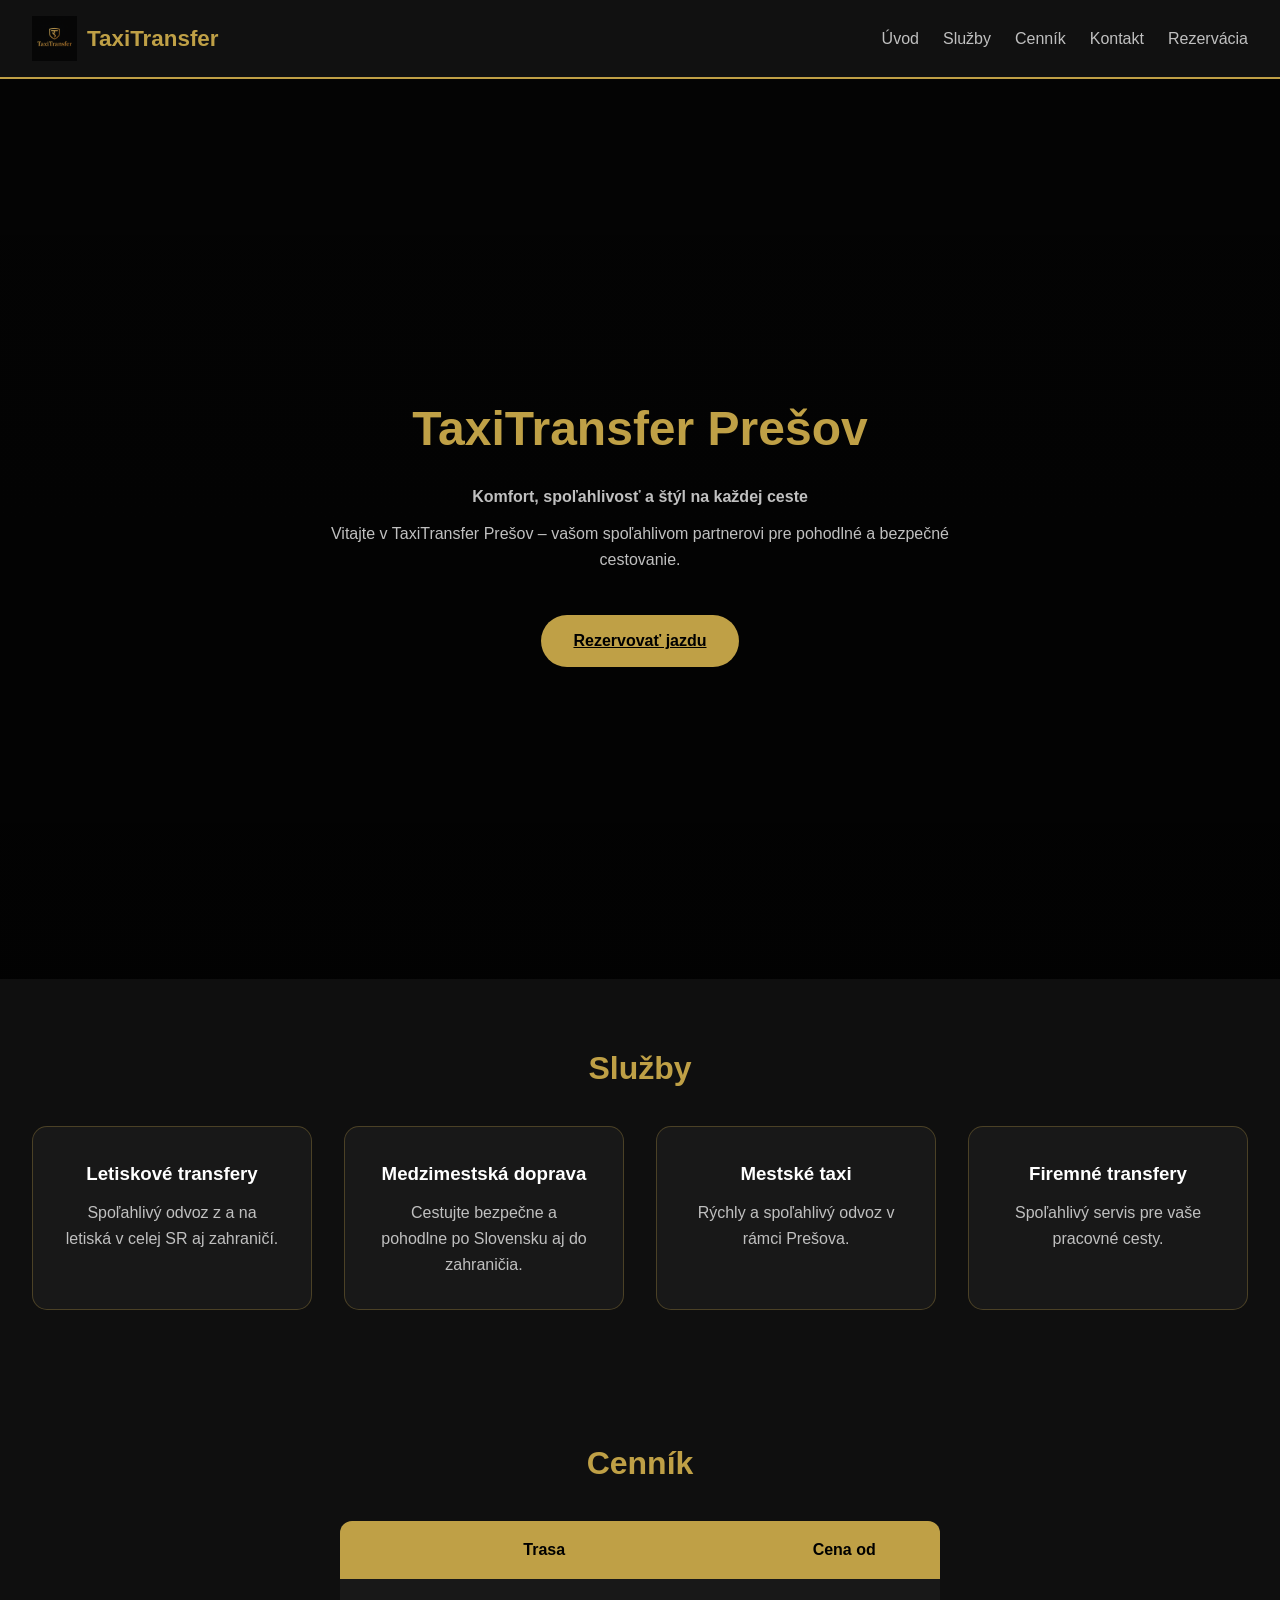
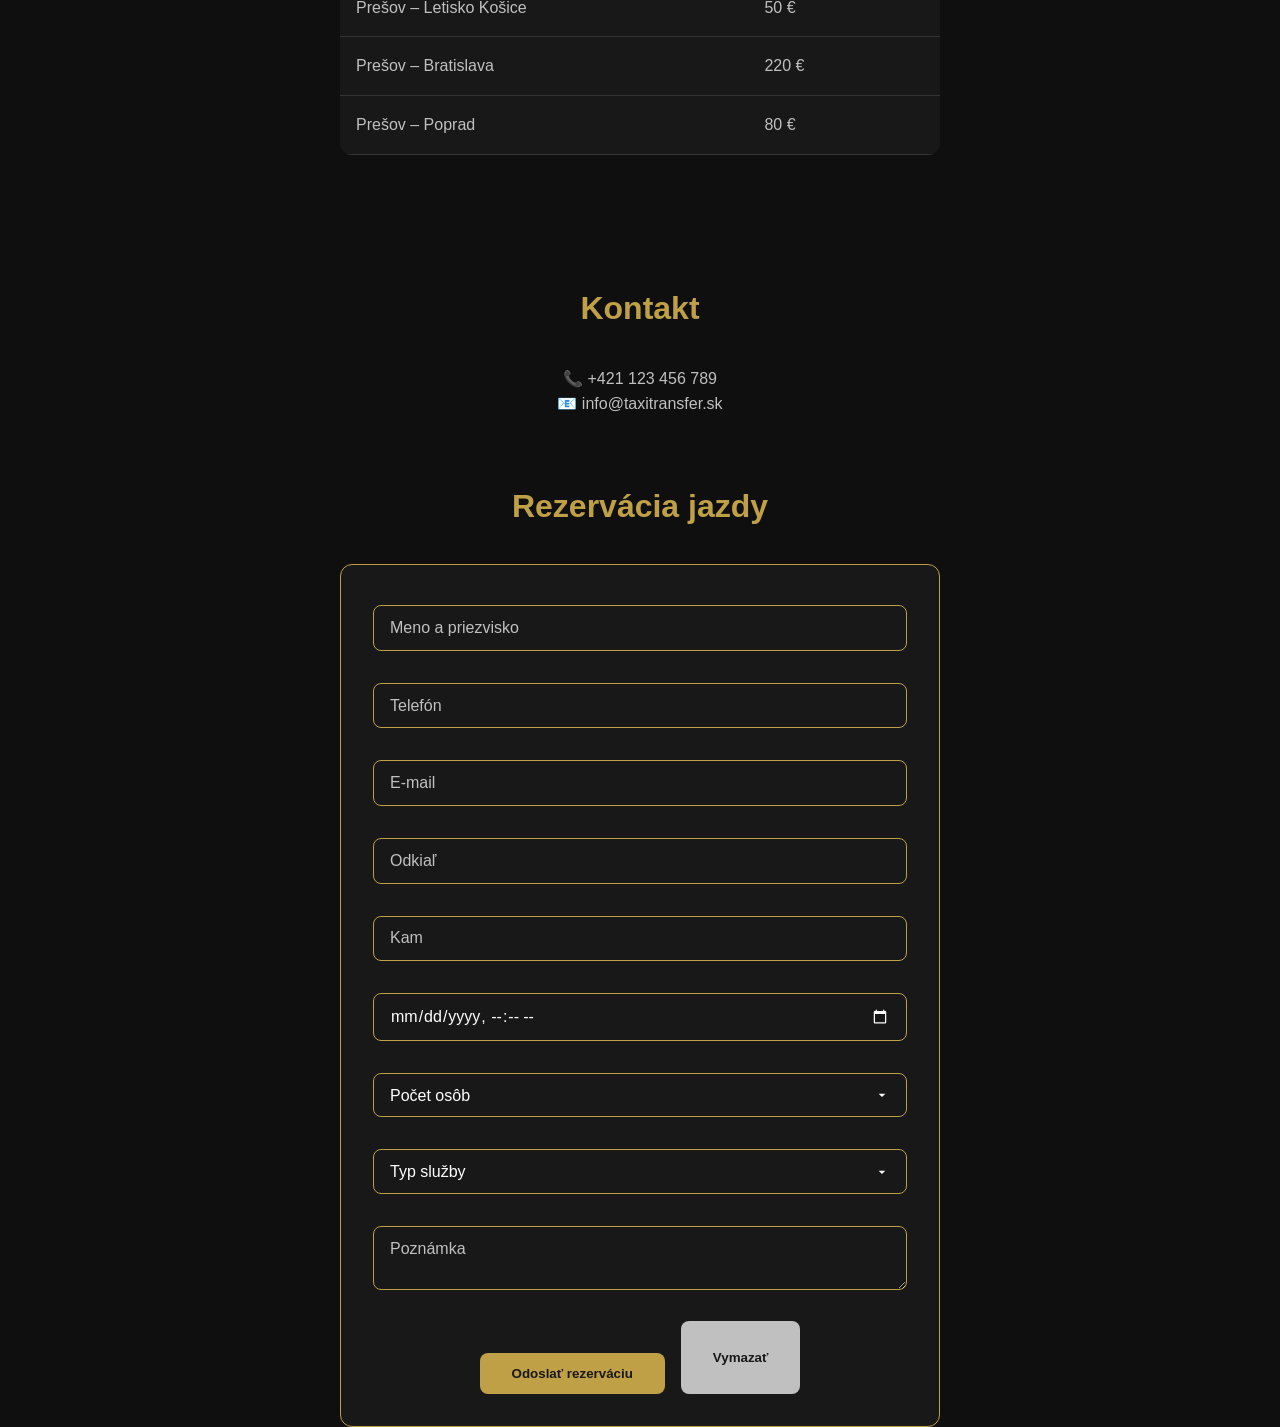
<file: index.html>
<!DOCTYPE html>
<html lang="sk">
<head>
<meta charset="UTF-8">
    <meta name="viewport" content="width=device-width, initial-scale=1.0">
    <title>TaxiTransfer Prešov</title>
    <link rel="stylesheet" href="style.css" />
    
</head>

<body>

<header class="main-header">
<div class="logo-container">
<img src="992D6285-4A4B-4961-A567-D3881BAECD4A.PNG" alt="TaxiTransfer Logo" class="logo logo-anim">
<span class="brand-name">TaxiTransfer</span>
</div>

<nav class="navbar">
<a href="#uvod" class="navbar-link">Úvod</a>
<a href="#sluzby" class="navbar-link">Služby</a>
<a href="#cennik" class="navbar-link">Cenník</a>
<a href="#kontakt" class="navbar-link">Kontakt</a>
<a href="#rezervacia" class="navbar-link">Rezervácia</a>
</nav>

<div class="menu-toggle" id="menu-toggle">
<span></span>
<span></span>
<span></span>
</div>
</header>

<div class="menu-overlay" id="menu-overlay"></div>

<!-- HERO / ÚVOD -->
<section id="uvod" class="hero">
<div class="hero-content">
<h1>TaxiTransfer Prešov</h1>
<p><strong>Komfort, spoľahlivosť a štýl na každej ceste</strong></p>
<p>Vitajte v TaxiTransfer Prešov – vašom spoľahlivom partnerovi pre pohodlné a bezpečné cestovanie.</p>
<a href="#rezervacia" class="btn-gold">Rezervovať jazdu</a>
</div>
</section>

<!-- SLUŽBY -->
<section id="sluzby" class="services">
<h2 class="section-title">Služby</h2>

<div class="service-cards">

<div class="service-card">
<i class="fas fa-plane fa-2x"></i>
<h3>Letiskové transfery</h3>
<p>Spoľahlivý odvoz z a na letiská v celej SR aj zahraničí.</p>
</div>

<div class="service-card">
<i class="fas fa-route fa-2x"></i>
<h3>Medzimestská doprava</h3>
<p>Cestujte bezpečne a pohodlne po Slovensku aj do zahraničia.</p>
</div>

<div class="service-card">
<i class="fas fa-city fa-2x"></i>
<h3>Mestské taxi</h3>
<p>Rýchly a spoľahlivý odvoz v rámci Prešova.</p>
</div>

<div class="service-card">
<i class="fas fa-briefcase fa-2x"></i>
<h3>Firemné transfery</h3>
<p>Spoľahlivý servis pre vaše pracovné cesty.</p>
</div>

</div>
</section>

<!-- CENNÍK -->
<section id="cennik" class="services">
<h2 class="section-title">Cenník</h2>

<table class="price-table">
<tr><th>Trasa</th><th>Cena od</th></tr>
<tr><td>Prešov – Letisko Košice</td><td>50 €</td></tr>
<tr><td>Prešov – Bratislava</td><td>220 €</td></tr>
<tr><td>Prešov – Poprad</td><td>80 €</td></tr>
</table>

</section>

<!-- KONTAKT -->
<section id="kontakt" class="services">
<h2 class="section-title">Kontakt</h2>

<p style="text-align:center;">
📞 +421 123 456 789<br>
📧 info@taxitransfer.sk
</p>
</section>

<!-- REZERVÁCIA -->
<section id="rezervacia">
<h2 class="section-title">Rezervácia jazdy</h2>

<form id="rezervacia-form" action="https://formspree.io/f/meepjygz" method="POST" class="contact-form">

<input type="text" name="Meno a priezvisko" placeholder="Meno a priezvisko" required>
<input type="tel" name="Telefón" placeholder="Telefón" required>
<input type="email" name="Email" placeholder="E-mail">

<input type="text" name="Miesto nástupu" placeholder="Odkiaľ" required>
<input type="text" name="Cieľ cesty" placeholder="Kam" required>

<input type="datetime-local" name="Dátum" required>

<select name="Počet osôb" required>
<option disabled selected>Počet osôb</option>
<option>1</option><option>2</option><option>3</option>
<option>4</option><option>5</option><option>6</option>
<option>7</option><option>8</option>
</select>

<select name="Typ služby" required>
<option disabled selected>Typ služby</option>
<option>Mestské taxi</option>
<option>Letiskový transfer</option>
<option>Medzimestský transfer</option>
<option>Firemný transfer</option>
</select>

<textarea name="Poznámka" placeholder="Poznámka"></textarea>

<div class="form-actions">
<button type="submit" class="btn-gold">Odoslať rezerváciu</button>
<button type="reset" class="btn-silver">Vymazať</button>
</div>

</form>
<div id="potvrdenie" style="display:none; text-align:center; margin-top:2rem;">
            <div style="background:#181818; border:2px solid #bfa046; border-radius:12px; padding:2rem; max-width:500px; margin:0 auto; color:#C0C0C0;">
                <h2 style="color:#bfa046;">Ďakujeme za vašu rezerváciu!</h2>
                <p>Čoskoro vás budeme kontaktovať na uvedený telefón alebo e-mail.</p>
                <p style="font-style:italic; color:#C0C0C0;">(voliteľne môže ísť kópia aj na e-mail zákazníka)</p>
            </div>
        </div>
    </section>
</section>
<script>
document.getElementById('rezervacia-form').addEventListener('submit', function(e) {
    e.preventDefault();

    var form = this;
    var data = new FormData(form);

    fetch(form.action, {
        method: 'POST',
        body: data,
        headers: { 'Accept': 'application/json' }
    })
    .then(function(response) {
        if (response.ok) {
            form.reset();
            form.style.display = 'none';
            document.getElementById('potvrdenie').style.display = 'block';
        } else {
            response.json().then(data => {
                alert("Chyba: " + (data.error || "Nepodarilo sa odoslať"));
            });
        }
    })
    .catch(function() {
        alert('Chyba pripojenia');
    });
});
</script>
</section>

<script src="app.js"></script>


</body>
</html>
</file>
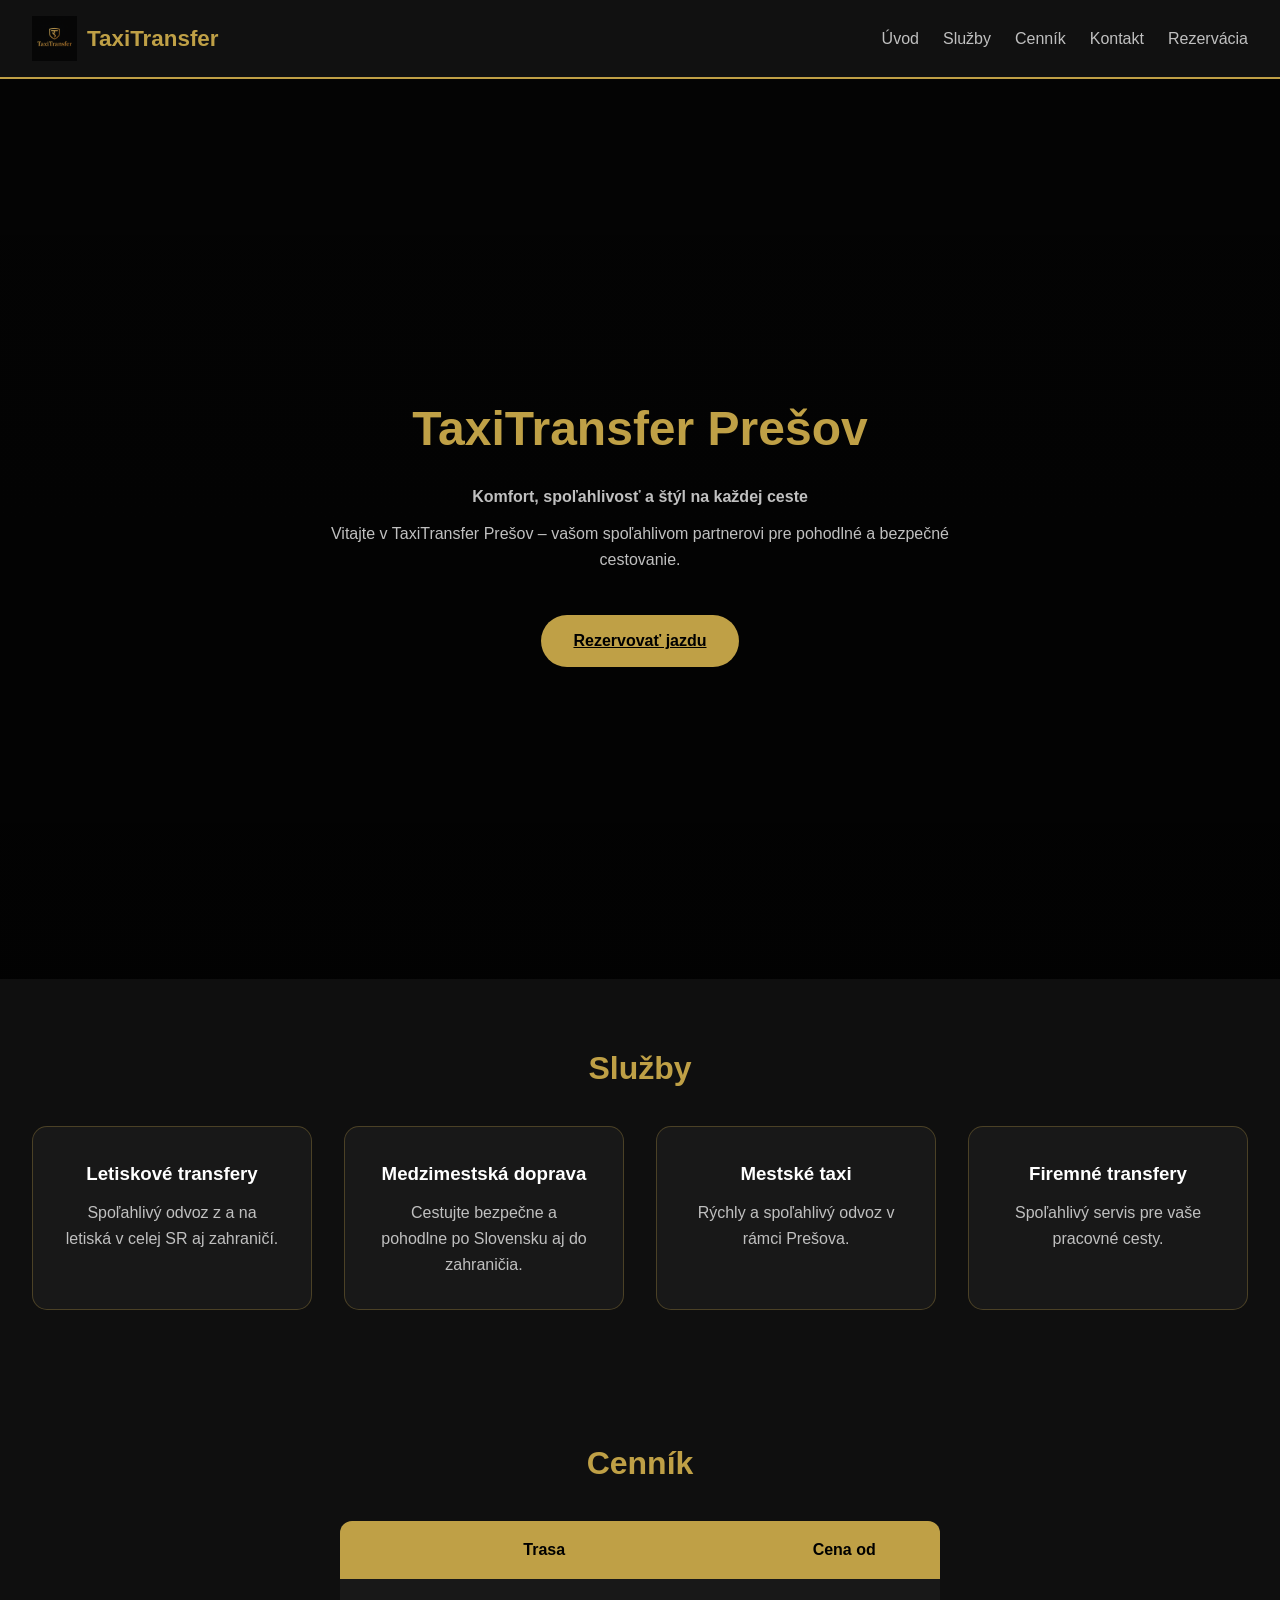
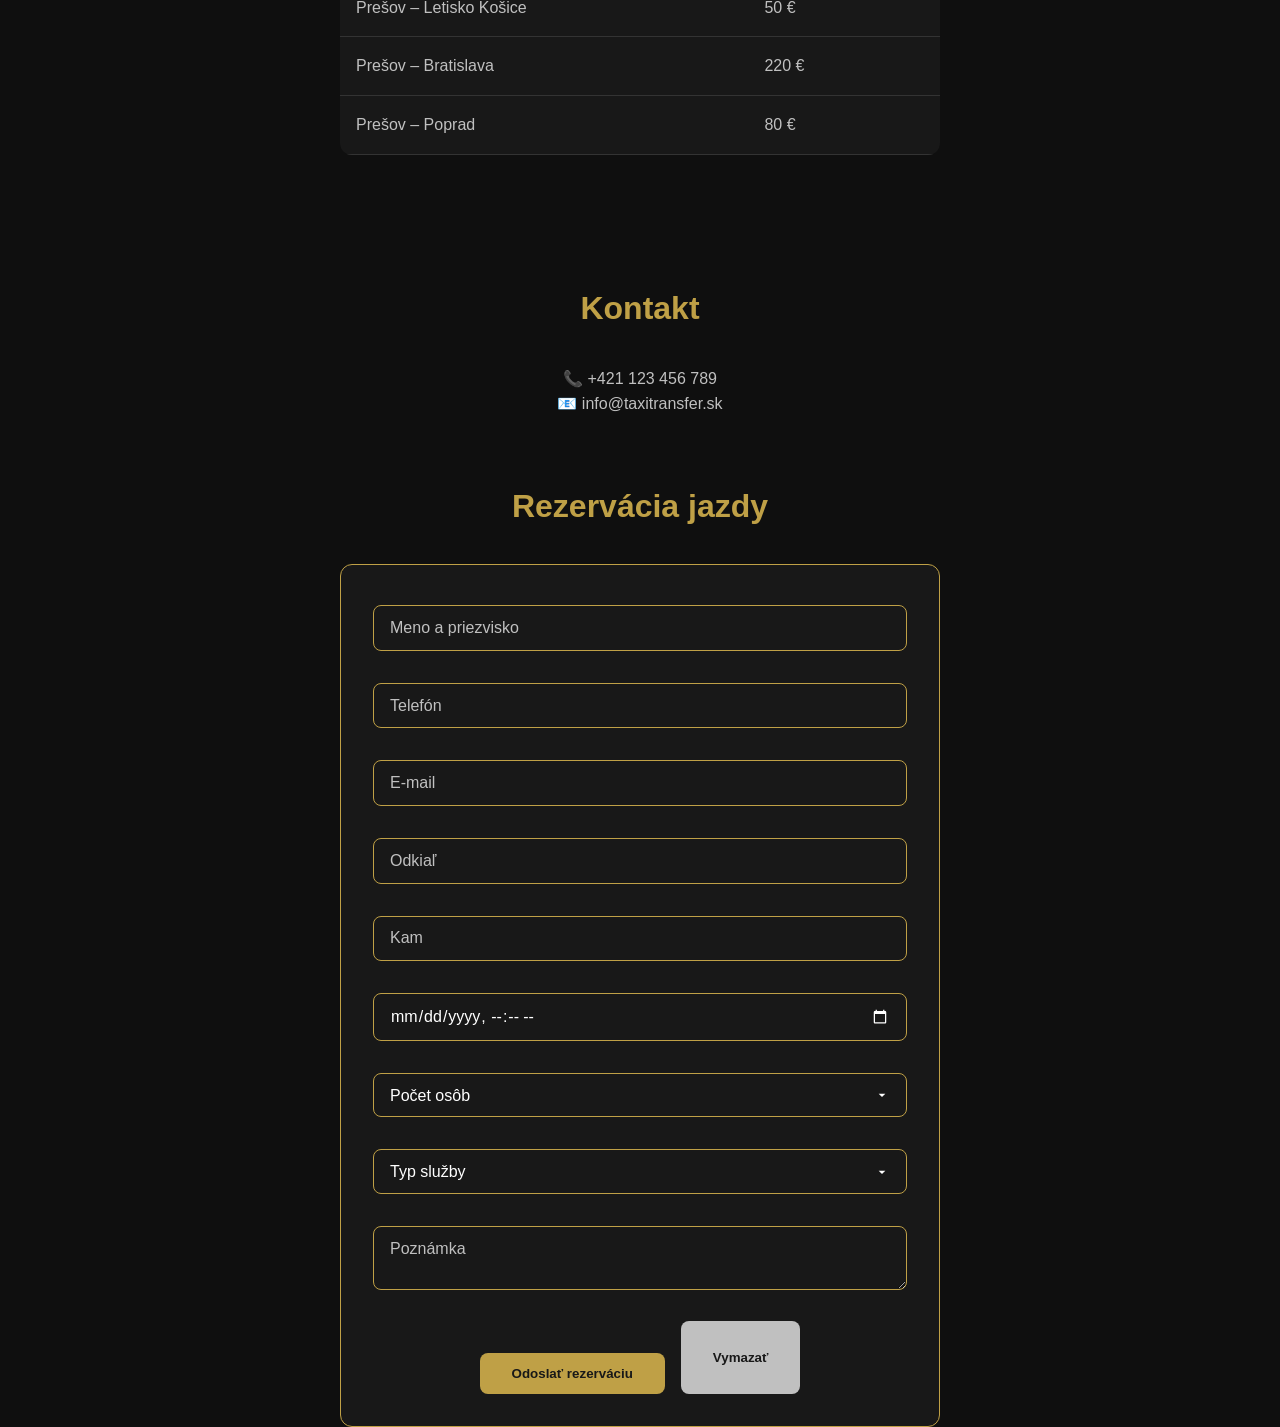
<file: index2.html>
<!DOCTYPE html>
<html lang="sk">
<head>
<meta charset="UTF-8">
    <meta name="viewport" content="width=device-width, initial-scale=1.0">
    <title>TaxiTransfer Prešov</title>
    <link rel="stylesheet" href="style.css" />
    
</head>

<body>

<header class="main-header">
<div class="logo-container">
<img src="992D6285-4A4B-4961-A567-D3881BAECD4A.PNG" alt="TaxiTransfer Logo" class="logo logo-anim">
<span class="brand-name">TaxiTransfer</span>
</div>

<nav class="navbar">
<a href="#uvod" class="navbar-link">Úvod</a>
<a href="#sluzby" class="navbar-link">Služby</a>
<a href="#cennik" class="navbar-link">Cenník</a>
<a href="#kontakt" class="navbar-link">Kontakt</a>
<a href="#rezervacia" class="navbar-link">Rezervácia</a>
</nav>

<div class="menu-toggle" id="menu-toggle">
<span></span>
<span></span>
<span></span>
</div>
</header>

<div class="menu-overlay" id="menu-overlay"></div>

<!-- HERO / ÚVOD -->
<section id="uvod" class="hero">
<div class="hero-content">
<h1>TaxiTransfer Prešov</h1>
<p><strong>Komfort, spoľahlivosť a štýl na každej ceste</strong></p>
<p>Vitajte v TaxiTransfer Prešov – vašom spoľahlivom partnerovi pre pohodlné a bezpečné cestovanie.</p>
<a href="#rezervacia" class="btn-gold">Rezervovať jazdu</a>
</div>
</section>

<!-- SLUŽBY -->
<section id="sluzby" class="services">
<h2 class="section-title">Služby</h2>

<div class="service-cards">

<div class="service-card">
<i class="fas fa-plane fa-2x"></i>
<h3>Letiskové transfery</h3>
<p>Spoľahlivý odvoz z a na letiská v celej SR aj zahraničí.</p>
</div>

<div class="service-card">
<i class="fas fa-route fa-2x"></i>
<h3>Medzimestská doprava</h3>
<p>Cestujte bezpečne a pohodlne po Slovensku aj do zahraničia.</p>
</div>

<div class="service-card">
<i class="fas fa-city fa-2x"></i>
<h3>Mestské taxi</h3>
<p>Rýchly a spoľahlivý odvoz v rámci Prešova.</p>
</div>

<div class="service-card">
<i class="fas fa-briefcase fa-2x"></i>
<h3>Firemné transfery</h3>
<p>Spoľahlivý servis pre vaše pracovné cesty.</p>
</div>

</div>
</section>

<!-- CENNÍK -->
<section id="cennik" class="services">
<h2 class="section-title">Cenník</h2>

<table class="price-table">
<tr><th>Trasa</th><th>Cena od</th></tr>
<tr><td>Prešov – Letisko Košice</td><td>50 €</td></tr>
<tr><td>Prešov – Bratislava</td><td>220 €</td></tr>
<tr><td>Prešov – Poprad</td><td>80 €</td></tr>
</table>

</section>

<!-- KONTAKT -->
<section id="kontakt" class="services">
<h2 class="section-title">Kontakt</h2>

<p style="text-align:center;">
📞 +421 123 456 789<br>
📧 info@taxitransfer.sk
</p>
</section>

<!-- REZERVÁCIA -->
<section id="rezervacia">
<h2 class="section-title">Rezervácia jazdy</h2>

<form id="rezervacia-form" action="https://formspree.io/f/meepjygz" method="POST" class="contact-form">

<input type="text" name="Meno a priezvisko" placeholder="Meno a priezvisko" required>
<input type="tel" name="Telefón" placeholder="Telefón" required>
<input type="email" name="Email" placeholder="E-mail">

<input type="text" name="Miesto nástupu" placeholder="Odkiaľ" required>
<input type="text" name="Cieľ cesty" placeholder="Kam" required>

<input type="datetime-local" name="Dátum" required>

<select name="Počet osôb" required>
<option disabled selected>Počet osôb</option>
<option>1</option><option>2</option><option>3</option>
<option>4</option><option>5</option><option>6</option>
<option>7</option><option>8</option>
</select>

<select name="Typ služby" required>
<option disabled selected>Typ služby</option>
<option>Mestské taxi</option>
<option>Letiskový transfer</option>
<option>Medzimestský transfer</option>
<option>Firemný transfer</option>
</select>

<textarea name="Poznámka" placeholder="Poznámka"></textarea>

<div class="form-actions">
<button type="submit" class="btn-gold">Odoslať rezerváciu</button>
<button type="reset" class="btn-silver">Vymazať</button>
</div>

</form>
<div id="potvrdenie" style="display:none; text-align:center; margin-top:2rem;">
            <div style="background:#181818; border:2px solid #bfa046; border-radius:12px; padding:2rem; max-width:500px; margin:0 auto; color:#C0C0C0;">
                <h2 style="color:#bfa046;">Ďakujeme za vašu rezerváciu!</h2>
                <p>Čoskoro vás budeme kontaktovať na uvedený telefón alebo e-mail.</p>
                <p style="font-style:italic; color:#C0C0C0;">(voliteľne môže ísť kópia aj na e-mail zákazníka)</p>
            </div>
        </div>
    </section>
</section>
<script>
document.getElementById('rezervacia-form').addEventListener('submit', function(e) {
    e.preventDefault();

    var form = this;
    var data = new FormData(form);

    fetch(form.action, {
        method: 'POST',
        body: data,
        headers: { 'Accept': 'application/json' }
    })
    .then(function(response) {
        if (response.ok) {
            form.reset();
            form.style.display = 'none';
            document.getElementById('potvrdenie').style.display = 'block';
        } else {
            response.json().then(data => {
                alert("Chyba: " + (data.error || "Nepodarilo sa odoslať"));
            });
        }
    })
    .catch(function() {
        alert('Chyba pripojenia');
    });
});
</script>
</section>

<script src="app.js"></script>


</body>
</html>
</file>
<file: style.css>
/* ================= RESET ================= */
*{
    margin:0;
    padding:0;
    box-sizing:border-box;
    font-family:'Segoe UI', sans-serif;
}

body{
    background:#0f0f0f;
    color:#C0C0C0;
    line-height:1.6;
}

/* ================= HEADER ================= */
.main-header{
    display:flex;
    justify-content:space-between;
    align-items:center;
    padding:1rem 2rem;
    background:#111;
    border-bottom:2px solid #bfa046;
    position:sticky;
    top:0;
    z-index:1000;
}

.logo-container{
    display:flex;
    align-items:center;
    gap:10px;
}

.logo{
    width:45px;
}

.brand-name{
    color:#bfa046;
    font-weight:bold;
    font-size:1.4rem;
}

/* ================= NAVBAR ================= */
.navbar{
    display:flex;
    gap:1.5rem;
}

.navbar-link{
    color:#C0C0C0;
    text-decoration:none;
    position:relative;
    transition:0.3s;
}

.navbar-link::after{
    content:"";
    position:absolute;
    left:0;
    bottom:-5px;
    width:0%;
    height:2px;
    background:#bfa046;
    transition:0.3s;
}

.navbar-link:hover{
    color:#bfa046;
}

.navbar-link:hover::after{
    width:100%;
}

/* ================= HAMBURGER ================= */
.menu-toggle{
    display:none;
    flex-direction:column;
    gap:5px;
    cursor:pointer;
    z-index:1100;
}

.menu-toggle span{
    width:28px;
    height:3px;
    background:#bfa046;
    transition:0.4s;
}

/* X animácia */
.menu-toggle.active span:nth-child(1){
    transform:rotate(45deg) translate(6px,6px);
}
.menu-toggle.active span:nth-child(2){
    opacity:0;
}
.menu-toggle.active span:nth-child(3){
    transform:rotate(-45deg) translate(6px,-6px);
}

/* ================= OVERLAY ================= */
.menu-overlay{
    position:fixed;
    inset:0;
    background:rgba(0,0,0,0.6);
    backdrop-filter:blur(6px);
    opacity:0;
    pointer-events:none;
    transition:0.3s;
    z-index:900;
}

.menu-overlay.active{
    opacity:1;
    pointer-events:all;
}

/* ================= HERO ================= */
.hero{
    height:100vh;
    display:flex;
    align-items:center;
    justify-content:center;
    text-align:center;
    padding:1rem;

    background:
    linear-gradient(rgba(0,0,0,.75), rgba(0,0,0,.85)),
    url('https://images.unsplash.com/photo-1513635269975-59663e0ac1ad') center/cover no-repeat;
}

.hero-content{
    max-width:700px;
}

.hero h1{
    font-size:3rem;
    color:#bfa046;
    margin-bottom:1rem;
}

.hero p{
    margin-bottom:0.7rem;
}

/* tlačidlo */
.btn-gold{
    background:#bfa046;
    color:#000;
    padding:0.8rem 2rem;
    border-radius:30px;
    margin-top:2rem;
    display:inline-block;
    font-weight:600;
    transition:0.3s;
}

.btn-gold:hover{
    transform:translateY(-3px);
    background:#d4b85b;
}

/* ================= SEKCIE ================= */
.services{
    padding:4rem 2rem;
}

.section-title{
    text-align:center;
    color:#bfa046;
    font-size:2rem;
    margin-bottom:2rem;
}

/* ================= KARTY ================= */
.service-cards{
    display:grid;
    grid-template-columns:repeat(auto-fit, minmax(250px,1fr));
    gap:2rem;
}

.service-card{
    background:#181818;
    padding:2rem;
    border-radius:15px;
    border:1px solid rgba(191,160,70,0.3);
    text-align:center;
    transition:0.3s;
}

.service-card i{
    color:#bfa046;
    margin-bottom:1rem;
}

.service-card h3{
    margin-bottom:0.7rem;
    color:#fff;
}

.service-card:hover{
    transform:translateY(-10px);
    box-shadow:0 10px 25px rgba(191,160,70,0.4);
}

/* ================= CENNÍK ================= */
.price-table{
    width:100%;
    max-width:600px;
    margin:0 auto;
    border-collapse:collapse;
    background:#181818;
    border-radius:12px;
    overflow:hidden;
}

.price-table th{
    background:#bfa046;
    color:#000;
    padding:1rem;
}

.price-table td{
    padding:1rem;
    border-bottom:1px solid #333;
}

.price-table tr:hover{
    background:rgba(191,160,70,0.1);
}

/* ================= FORM ================= */
.contact-form{
    max-width:600px;
    margin:2rem auto;
    background:#181818;
    padding:2rem;
    border-radius:15px;
    border:1px solid #bfa046;
}

.contact-form input,
.contact-form select,
.contact-form textarea{
    width:100%;
    padding:0.7rem;
    margin-bottom:1rem;
    background:#0f0f0f;
    border:1px solid #bfa046;
    color:#fff;
    border-radius:8px;
}

.contact-form input:focus,
.contact-form select:focus,
.contact-form textarea:focus{
    outline:none;
    border-color:#d4b85b;
}

.form-actions{
    display:flex;
    gap:1rem;
    justify-content:center;
}

.btn-silver{
    background:#555;
    color:#fff;
    padding:0.7rem 1.5rem;
    border-radius:25px;
    transition:0.3s;
}

.btn-silver:hover{
    background:#777;
}

/* ================= MOBILE ================= */
@media(max-width:768px){

    .menu-toggle{
        display:flex;
    }

    .navbar{
        position:fixed;
        top:0;
        right:0;
        height:100vh;
        width:75%;
        max-width:300px;
        background:#111;
        flex-direction:column;
        padding:6rem 2rem;
        transform:translateX(100%);
        transition:0.4s;
        z-index:1000;
    }

    .navbar.active{
        transform:translateX(0);
    }

    .navbar-link{
        font-size:1.3rem;
        border-bottom:1px solid #333;
        padding:0.6rem 0;
    }

    .hero h1{
        font-size:2rem;
    }
}

/* Formulár - základ */
.contact-form {
    background: #181818;
    padding: 2rem;
    border-radius: 12px;
    max-width: 600px;
    margin: 0 auto;
    color: #C0C0C0;
    font-family: Arial, sans-serif;
}

/* Všetky inputy a textarea */
.contact-form input,
.contact-form select,
.contact-form textarea {
    width: 100%;
    padding: 0.8rem 1rem;
    margin-top: 0.5rem;
    margin-bottom: 1.5rem;
    border: 1px solid #bfa046;
    border-radius: 8px;
    background: #181818;
    color: #fff; /* text biely */
    font-size: 1rem;
    outline: none;
}

/* Placeholder biely */
.contact-form input::placeholder,
.contact-form textarea::placeholder {
    color: #C0C0C0;
}

/* Select a ikonky (dropdown, datetime) */
.contact-form select {
    -webkit-appearance: none;
    -moz-appearance: none;
    appearance: none;
    background: #181818 url("data:image/svg+xml,%3Csvg xmlns='http://www.w3.org/2000/svg' fill='white' viewBox='0 0 24 24'%3E%3Cpath d='M7 10l5 5 5-5H7z'/%3E%3C/svg%3E") no-repeat right 1rem center;
    background-size: 1rem;
}

/* Dátum a čas (datetime-local) */
.contact-form input[type="datetime-local"] {
    color: #fff; /* text biely */
    border: 1px solid #bfa046;
    border-radius: 8px;
    padding: 0.8rem 1rem;
    background: #181818;
}

/* Pre Chrome / Edge - dátumová ikonka biela */
.contact-form input[type="datetime-local"]::-webkit-calendar-picker-indicator {
    filter: invert(1); /* zmení ikonu na bielu */
    cursor: pointer;
}

/* Tlačidlá */
.contact-form .btn-gold {
    background-color: #bfa046;
    color: #181818;
    font-weight: bold;
    padding: 0.8rem 2rem;
    border: none;
    border-radius: 8px;
    cursor: pointer;
}

.contact-form .btn-silver {
    background-color: #C0C0C0;
    color: #181818;
    font-weight: bold;
    padding: 0.8rem 2rem;
    border: none;
    border-radius: 8px;
    cursor: pointer;
}

/* Potvrdenie */
#potvrdenie h2 {
    margin-bottom: 1rem;
}
#potvrdenie p {
    font-size: 1rem;
}
</file>
